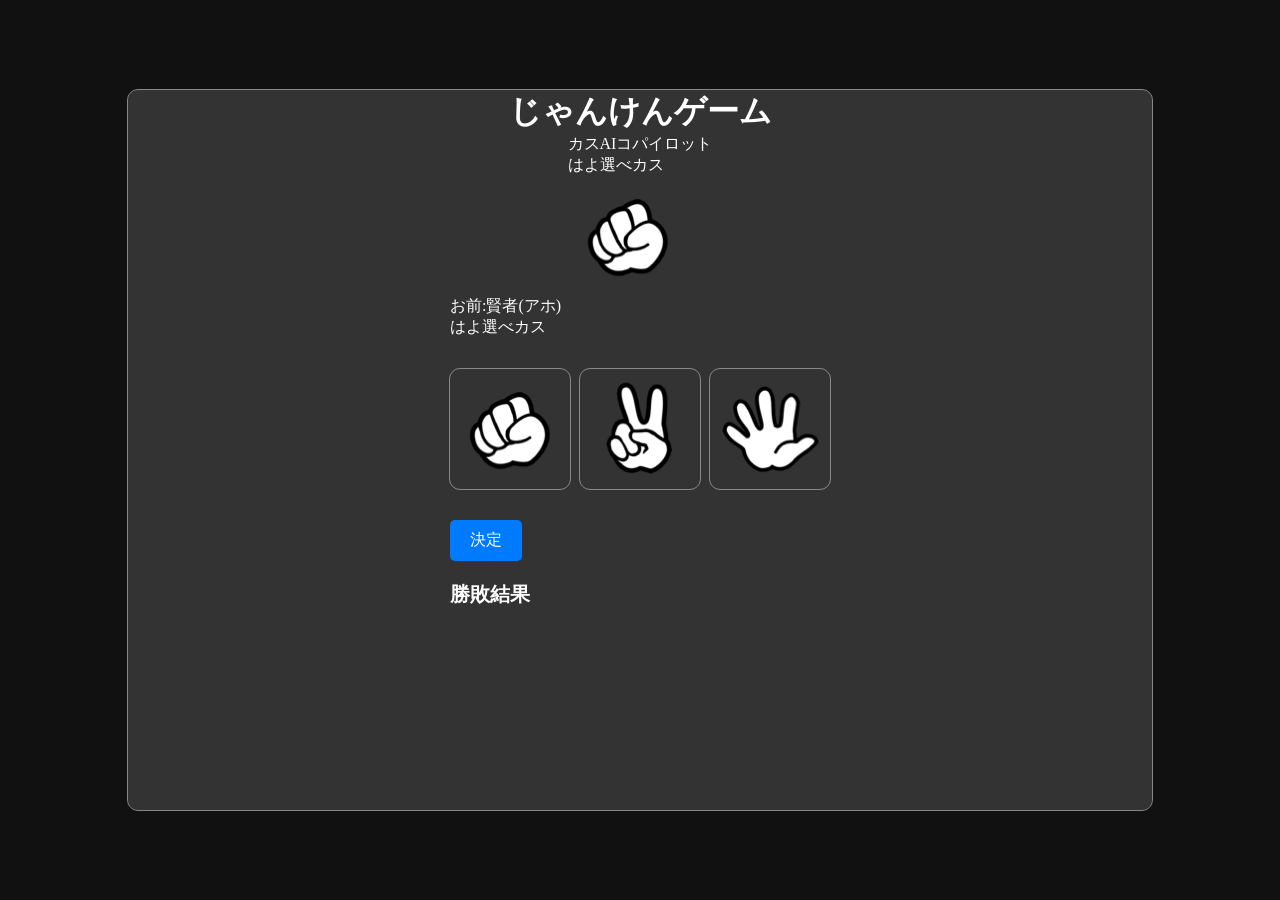
<file: プログラムを作ろう/web/index.html>
<!DOCTYPE html>
<html lang="en">

<head>
    <meta charset="UTF-8">
    <meta name="viewport" content="width=device-width, initial-scale=1.0">
    <title>じゃんけんゲーム</title>
    <!-- じゃんけんゲームを作るために必要な工程をリストアップする
        1. HTMLの基本構造を作成する
        2. CSSでスタイルを整える
        3. JavaScriptでじゃんけんの手を選ぶボタンを作成する
        4. プレイヤーの手を取得する
        5. コンピュータの手をランダムに生成する
        6. 勝敗を判定する関数を作成する
        7. 勝敗結果を表示する
        8. スコアを管理する機能を追加する
        9. リセットボタンを作成してスコアをリセットできるようにする
        10. ゲームのルールや遊び方を説明するセクションを追加する
      -->

    <link rel="stylesheet" href="../css/style.css">
</head>

<body>
    <div id="all">
        <div id="field">
            <header>
                <h1>じゃんけんゲーム</h1>
            </header>
            <div id="ai">
                <p>カスAIコパイロット
                </p>
                <p id="ai_choice">はよ選べカス</p>
                <div id="img_content_ai">
                <img id="img_ai" src="../画像/gu.png" alt="AI">
                </div>
            </div>
            <div id="player">
                <!-- プレイヤーの手を表示する gu,ch,pa  ../画像/<手の名前>.png-->
                <!-- ul,liの中に入れる -->
                <!--liにIDつけるplayer_<手の名前>  + classでplayer_hand dataターゲットターゲット-->
                <p>
                    お前:賢者(アホ)
                </p>
                <p id="player_choice">はよ選べカス</p>
                <ul id="ul_img_player">
                    <li class="li_player_hand" data-hand="gu"><img src="../画像/gu.png" alt="グー"></li>
                    <li class="li_player_hand" data-hand="ch"><img src="../画像/ch.png" alt="チョキ"></li>
                    <li class="li_player_hand" data-hand="pa"><img src="../画像/pa.png" alt="パー"></li>
                </ul>
                <!-- 決定ボタン -->
                <button id="btn_decide">決定</button>

                <!-- 勝敗結果を表示する -->
                <p id="result">勝敗結果</p>

            </div>
        </div>
    </div>

    <!-- jq -->
    <script src="https://code.jquery.com/jquery-3.6.0.min.js"></script>
    <script src="../js/main.js"></script>

</body>

</html>
</file>
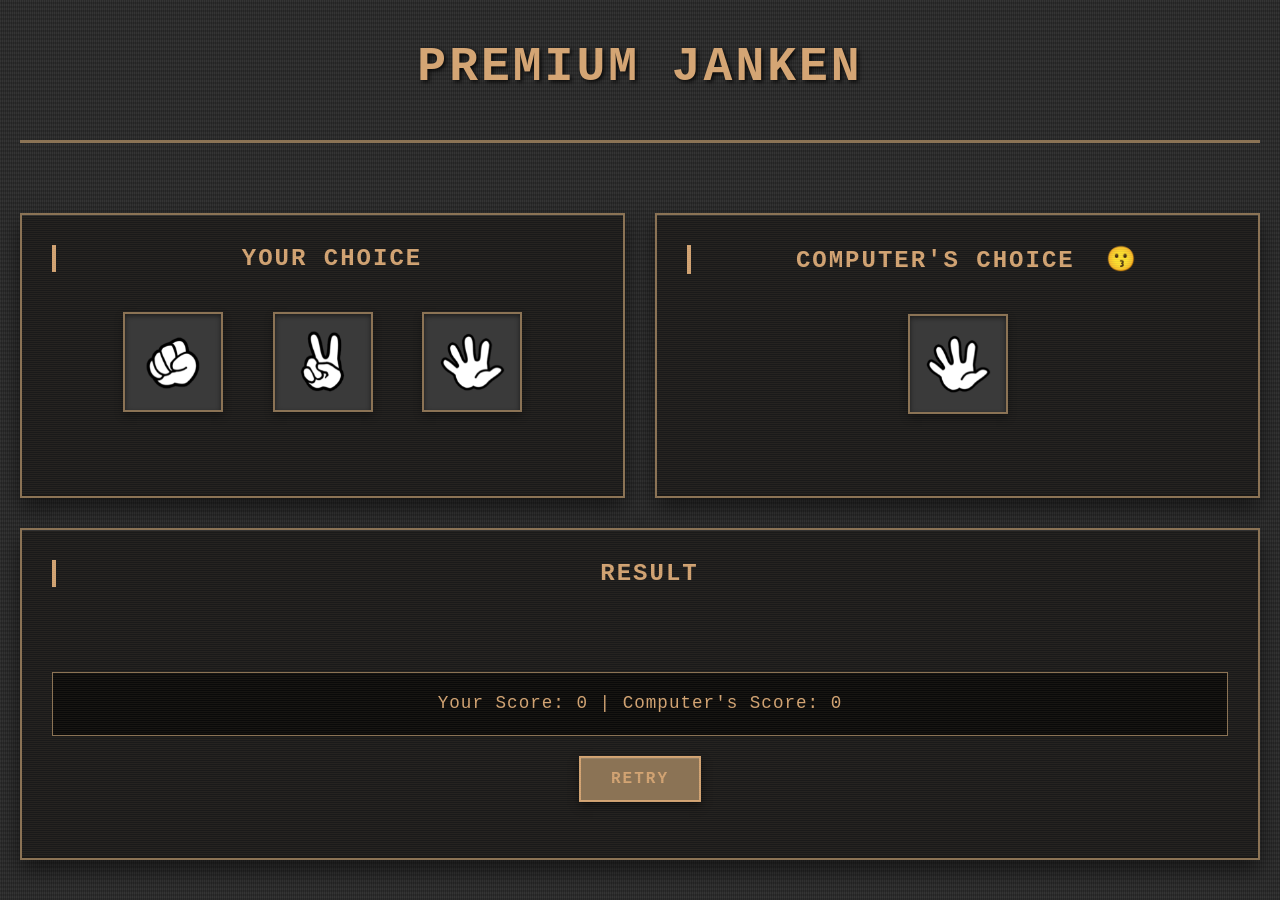
<file: プログラムを作ろう/jankenGame.html>
<!DOCTYPE html>
<html lang="en">
<head>
    <meta charset="UTF-8">
    <meta name="viewport" content="width=device-width, initial-scale=1.0">
    <title>Premium Janken</title>
    
    <style>
        * {
            margin: 0;
            padding: 0;
            box-sizing: border-box;
        }

        body {
            font-family: 'Courier New', monospace;
            background-color: #2a2a2a;
            background-image: 
                repeating-linear-gradient(0deg, rgba(0,0,0,0.15) 0px, rgba(0,0,0,0.15) 2px, transparent 2px, transparent 4px),
                repeating-linear-gradient(90deg, rgba(255,255,255,0.05) 0px, rgba(255,255,255,0.05) 1px, transparent 1px, transparent 2px);
            color: #d4a574;
            padding: 40px 20px;
            min-height: 100vh;
            display: grid;
            grid-template-columns: 1fr 1fr;
            gap: 30px;
            max-width: 1400px;
            margin: 0 auto;
            width: 100%;
        }

        @media (max-width: 768px) {
            body {
                grid-template-columns: 1fr;
            }
        }

        h1 {
            text-align: center;
            font-size: 3em;
            margin-bottom: 40px;
            text-shadow: 2px 2px 4px rgba(0,0,0,0.8);
            letter-spacing: 3px;
            border-bottom: 3px solid #8b7355;
            padding-bottom: 20px;
            text-transform: uppercase;
            font-weight: bold;
            grid-column: 1 / -1;
        }

        h2 {
            font-size: 1.5em;
            margin-bottom: 20px;
            text-transform: uppercase;
            letter-spacing: 2px;
            border-left: 4px solid #d4a574;
            padding-left: 15px;
        }

        div {
            background-color: #1a1a1a;
            border: 2px solid #8b7355;
            border-radius: 0;
            padding: 30px;
            box-shadow: 
                inset 0 1px 0 rgba(255,255,255,0.1),
                inset 0 -1px 0 rgba(0,0,0,0.5),
                0 10px 20px rgba(0,0,0,0.5);
            position: relative;
        }

        div::before {
            content: '';
            position: absolute;
            top: 0;
            left: 0;
            right: 0;
            bottom: 0;
            background-image: 
                repeating-linear-gradient(0deg, rgba(139, 115, 85, 0.1) 0px, rgba(139, 115, 85, 0.1) 1px, transparent 1px, transparent 2px);
            pointer-events: none;
            border-radius: 0;
        }

        #user-choice,
        #computer-choice,
        #result {
            width: 100%;
        }

        #result {
            grid-column: 1 / -1;
            text-align: center;
        }

        .choice {
            width: 100px;
            height: 100px;
            margin: 20px;
            padding: 15px;
            border: 2px solid #8b7355;
            background-color: #3a3a3a;
            cursor: pointer;
            transition: all 0.3s ease;
            box-shadow: 
                inset 0 2px 5px rgba(0,0,0,0.5),
                0 4px 8px rgba(0,0,0,0.3);
            position: relative;
        }

        .choice::after {
            content: '';
            position: absolute;
            inset: 0;
            background: 
                linear-gradient(45deg, transparent 0%, rgba(212, 165, 116, 0.1) 50%, transparent 100%);
            pointer-events: none;
        }

        #user-choice .choice:hover:not(.selected) {
            background-color: #5a5a3a;
            border-color: #d4a574;
            transform: scale(1.1);
            box-shadow: 
                inset 0 2px 5px rgba(0,0,0,0.5),
                0 4px 12px rgba(212, 165, 116, 0.4);
        }

        #user-choice .choice:active:not(.selected) {
            transform: scale(0.95);
        }

        #user-choice .choice.selected {
            transform: scale(1.5) !important;
        }

        #computer-choice .choice {
            cursor: default;
        }

        #computer-choice .choice:hover {
            background-color: #3a3a3a;
            border-color: #8b7355;
            transform: none;
            box-shadow: 
                inset 0 2px 5px rgba(0,0,0,0.5),
                0 4px 8px rgba(0,0,0,0.3);
        }

        #user-choice .choice:first-child {
            display: inline-block;
        }

        p {
            font-size: 1.1em;
            margin: 15px 0;
            line-height: 1.8;
        }

        #result-text {
            font-size: 2em;
            font-weight: bold;
            color: #ff9999;
            text-shadow: 2px 2px 4px rgba(0,0,0,0.8);
            min-height: 50px;
        }

        #result-text.win {
            color: #ff9999;
        }

        #result-text.lose {
            color: #6ba3ff;
        }

        #result-text.draw {
            color: #ffdd00;
        }

        #computer-face {
            font-size: 1em;
            margin-left: 15px;
        }

        #score {
            background-color: #0a0a0a;
            border: 1px solid #8b7355;
            padding: 15px;
            border-radius: 0;
            font-family: 'Courier New', monospace;
            letter-spacing: 1px;
        }

        button {
            background-color: #8b7355;
            color: #d4a574;
            border: 2px solid #d4a574;
            padding: 12px 30px;
            font-size: 1em;
            cursor: pointer;
            text-transform: uppercase;
            letter-spacing: 2px;
            font-family: 'Courier New', monospace;
            font-weight: bold;
            transition: all 0.3s ease;
            box-shadow: 
                0 4px 8px rgba(0,0,0,0.5),
                inset 0 1px 0 rgba(255,255,255,0.1);
            margin-top: 20px;
            display: block;
            margin-left: auto;
            margin-right: auto;
        }

        button:hover {
            background-color: #a89968;
            color: #ffffff;
            box-shadow: 
                0 6px 12px rgba(212, 165, 116, 0.4),
                inset 0 1px 0 rgba(255,255,255,0.2);
        }

        button:active {
            transform: translate(0, 2px);
            box-shadow: 
                0 2px 4px rgba(0,0,0,0.5),
                inset 0 1px 0 rgba(255,255,255,0.1);
        }

        #user-choice,
        #computer-choice {
            text-align: center;
        }

        img {
            image-rendering: crisp-edges;
        }
    </style>

    <!-- インタラクティブなじゃんけんゲーム -->

    <!-- じゃんけんゲームの詳細な工程
        1. ユーザーが「グー」「チョキ」「パー」のいずれかを選択する。
        2. コンピュータがランダムに「グー」「チョキ」「パー」のいずれかを選択する。
        3. ユーザーとコンピュータの選択を比較し、勝敗を判定する。
        4. 勝敗の結果を画面に表示する。
    -->
    
</head>
<body>

    <!-- 1.ユーザーが「グー」「チョキ」「パー」のいずれかを選択する。
     ※「グー」は"gu.png"、「チョキ」は"ch.png"、「パー」は"pa.png"
     ※ホバー時に画像の背景色を変更する。
     ※選択結果を大きく表示する。
    -->
    <h1>Premium Janken</h1>
    <div id="user-choice">
        <h2>Your choice</h2>
        <img src="画像/gu.png" alt="グー" id="gu" class="choice">
        <img src="画像/ch.png" alt="チョキ" id="ch" class="choice">
        <img src="画像/pa.png" alt="パー" id="pa" class="choice">
    </div>

    <!-- 2.コンピュータがランダムに「グー」「チョキ」「パー」のいずれかを選択する。
     ※コンピュータは、ユーザーが選択した0.5～2秒後に選択する。
     ※選択されるまで、コンピュータの画像はランダムに0.2秒ごとに切り替わる。
     ※選択結果を大きく表示する。
    -->
    <div id="computer-choice">
        <h2>Computer's Choice <span id="computer-face">😎</span></h2>
        <img src="画像/gu.png" alt="Computer's Choice" id="computer-choice-img" class="choice">
    </div>

    <!-- 3.ユーザーとコンピュータの選択を比較し、勝敗を判定する。
     ※勝敗の結果と、今までのスコアを画面に表示する。
     ※リトライボタンを押すと、ユーザーとコンピュータの選択がリセットされる。
    -->
    <div id="result">
        <h2>Result</h2>
        <p id="result-text"></p>
        <p id="score">Your Score: 0 | Computer's Score: 0</p>
        <button id="retry-btn">Retry</button>
    </div>

    <script>
        const choices = ['gu', 'ch', 'pa'];
        let userScore = 0;
        let computerScore = 0;
        let isGameActive = false;
        let computerRandomInterval = null;
        let prevScoreDiff = 0;

        // コンピュータの画像を常に切り替える
        function startComputerRandomAnimation() {
            const computerChoiceImg = document.getElementById('computer-choice-img');
            computerRandomInterval = setInterval(() => {
                const randomIndex = Math.floor(Math.random() * choices.length);
                computerChoiceImg.src = `画像/${choices[randomIndex]}.png`;
            }, 100);
        }

        // コンピュータのアニメーション停止
        function stopComputerRandomAnimation() {
            if (computerRandomInterval) {
                clearInterval(computerRandomInterval);
                computerRandomInterval = null;
            }
        }

        // ユーザーの手をクリック
        document.querySelectorAll('#user-choice .choice').forEach(choice => {
            choice.addEventListener('click', () => {
                if (isGameActive) return; // ゲーム中は選択不可

                isGameActive = true;

                const userChoice = choice.id;

                // ユーザーの選択を大きく表示、他は暗くして選択不可に
                document.querySelectorAll('#user-choice .choice').forEach(img => {
                    if (img.id !== userChoice) {
                        img.style.opacity = '0.3';
                        img.style.pointerEvents = 'none';
                    } else {
                        img.classList.add('selected');
                    }
                });

                playGame(userChoice);
            });
        });

        function playGame(userChoice) {
            const computerChoiceImg = document.getElementById('computer-choice-img');
            let randomIndex = 0;

            // コンピュータが手を決めるまでランダムに切り替え
            const randomInterval = setInterval(() => {
                randomIndex = Math.floor(Math.random() * choices.length);
                computerChoiceImg.src = `画像/${choices[randomIndex]}.png`;
            }, 100);

            // コンピュータは0.1～0.4秒後に選択を確定
            setTimeout(() => {
                clearInterval(randomInterval);
                stopComputerRandomAnimation();
                const computerChoice = choices[randomIndex];
                computerChoiceImg.src = `画像/${computerChoice}.png`;
                // コンピュータの手も1.5倍に拡大
                computerChoiceImg.style.transform = 'scale(1.5)';
                determineWinner(userChoice, computerChoice);
            }, Math.random() * 300 + 100);
        }

        function determineWinner(userChoice, computerChoice) {
            let resultText = '';
            let resultClass = '';
            if (userChoice === computerChoice) {
                resultText = 'DRAW!';
                resultClass = 'draw';
            } else if (
                (userChoice === 'gu' && computerChoice === 'ch') ||
                (userChoice === 'ch' && computerChoice === 'pa') ||
                (userChoice === 'pa' && computerChoice === 'gu')
            ) {
                resultText = 'YOU WIN!';
                resultClass = 'win';
                userScore++;
            } else {
                resultText = 'YOU LOSE!';
                resultClass = 'lose';
                computerScore++;
            }
            const resultElement = document.getElementById('result-text');
            resultElement.textContent = resultText;
            resultElement.className = resultClass;
            document.getElementById('score').textContent = `Your Score: ${userScore} | Computer's Score: ${computerScore}`;
            updateComputerFace(resultClass);
        }

        function updateComputerFace(result = null) {
            const scoreDiff = computerScore - userScore;
            const face = document.getElementById('computer-face');
            
            // 試合結果がある場合（その直後）
            if (result === 'lose') {
                // コンピュータが勝った
                if (prevScoreDiff === 0) {
                    // 初回の引き分けから勝つ
                    face.textContent = '😙';
                } else if (scoreDiff > 0) {
                    // 有利な時に勝つ
                    face.textContent = '😎';
                } else {
                    // 不利な時に勝つ
                    face.textContent = '🥹';
                }
            } else if (result === 'win') {
                // コンピュータが負けた
                if (prevScoreDiff === 0) {
                    // 初回の引き分けから負ける
                    face.textContent = '😭';
                } else if (prevScoreDiff > 0) {
                    // 有利な時に負ける
                    face.textContent = '🙄';
                } else {
                    // 不利な時に負ける
                    face.textContent = '💀';
                }
            } else if (result === 'draw') {
                // 引き分け
                face.textContent = '🤨';
            } else {
                // 試合結果がない場合（リトライ後など）、スコア差のみで判定
                if (scoreDiff > 0) {
                    // コンピュータが有利
                    face.textContent = '😏';
                } else if (scoreDiff < 0) {
                    // コンピュータが不利
                    if (prevScoreDiff === 0) {
                        // 引き分けから不利に
                        face.textContent = '😭';
                    } else if (prevScoreDiff > 0) {
                        // 有利から不利に
                        face.textContent = '😱';
                    } else {
                        // 不利が継続
                        face.textContent = '😞';
                    }
                } else {
                    // 互角
                    if (prevScoreDiff > 0) {
                        // 有利から引き分けに
                        face.textContent = '😰';
                    } else if (prevScoreDiff < 0) {
                        // 不利から引き分けに
                        face.textContent = '🤞';
                    } else {
                        // 初回の引き分け
                        face.textContent = '😗';
                    }
                }
            }
            
            prevScoreDiff = scoreDiff;
        }

        // リトライボタン - スコアは保持、状態はリセット
        document.getElementById('retry-btn').addEventListener('click', () => {
            // ユーザーの選択状態をリセット
            document.querySelectorAll('#user-choice .choice').forEach(img => {
                img.style.opacity = '1';
                img.style.transform = 'scale(1)';
                img.style.pointerEvents = 'auto';
                img.classList.remove('selected');
            });

            // コンピュータの表示をリセット
            const computerChoiceImg = document.getElementById('computer-choice-img');
            computerChoiceImg.src = '画像/gu.png';
            computerChoiceImg.style.transform = 'scale(1)';
            document.getElementById('result-text').textContent = '';

            // スコアに基づいて顔文字を更新
            updateComputerFace();

            // ゲーム状態をリセット
            isGameActive = false;
            startComputerRandomAnimation();
        });

        // ページロード時にコンピュータの画像を切り替え開始
        window.addEventListener('load', () => {
            startComputerRandomAnimation();
            updateComputerFace();
        });
    </script>    
</body>
</html>
</file>
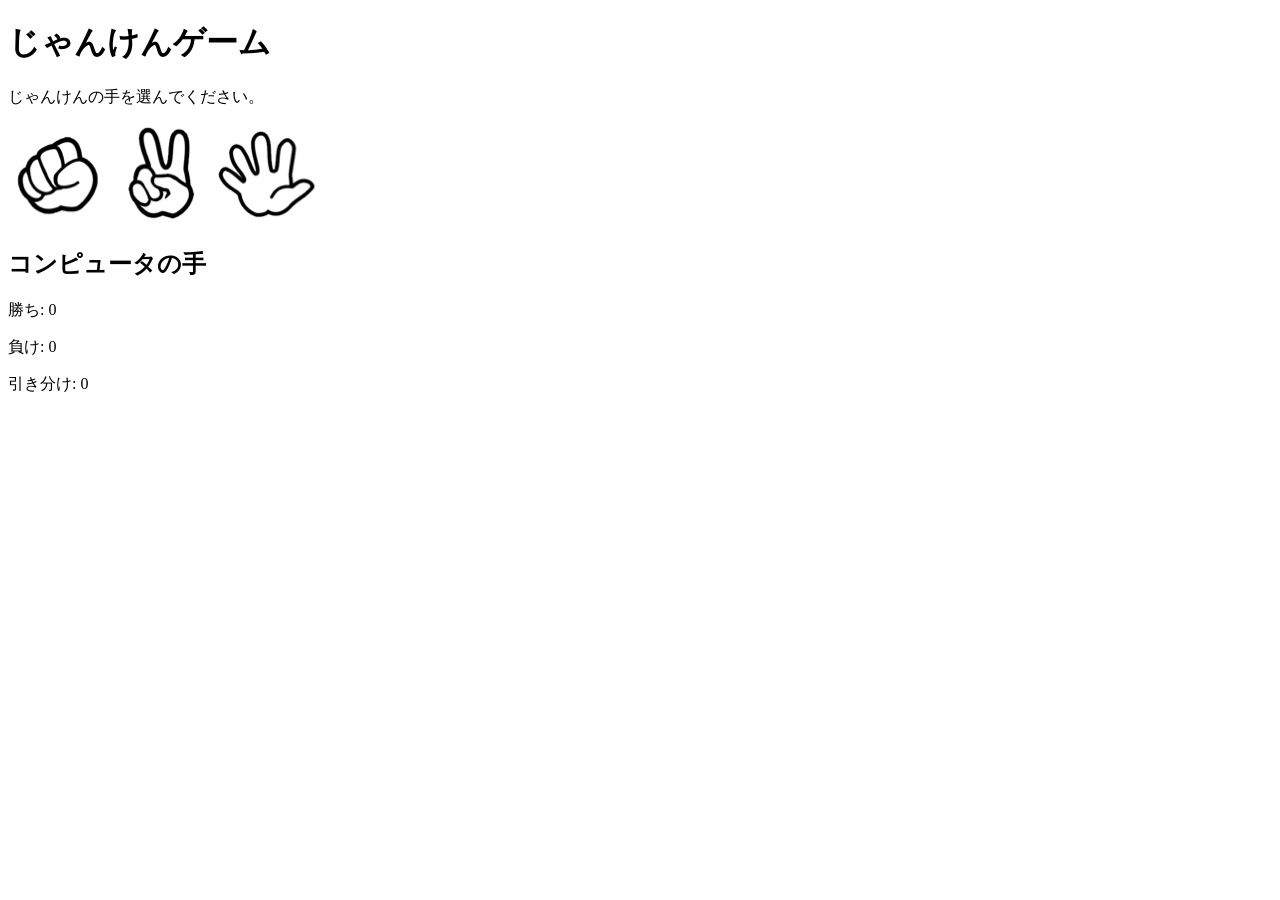
<file: プログラムを作ろう/じゃんけん.html>
<!DOCTYPE html>
<html lang="ja">
<head>
    <meta charset="UTF-8">
    <meta name="viewport" content="width=device-width, initial-scale=1.0">
    <title>じゃんけんゲーム</title>
    <!--
    まずはじゃんけんゲームに必要な工程をリストアップします。
    １．ユーザーがじゃんけんの手を選ぶ
    ２．コンピュータがじゃんけんの手をランダムに選ぶ
    ３．ユーザーとコンピュータの手を比較して勝敗を判定する
    ４．勝敗の結果を表示する
    ５．もう一度プレイするかどうかをユーザーに尋ねる
    ６．ユーザーがもう一度プレイする場合は、１に戻る。
    ７．ユーザーがもう一度プレイしない場合は、ゲームを終了する
    ８．ゲーム終了時に、ユーザーの勝敗の統計を表示する
    ９．ゲーム終了時に、統計を保存する
    -->
</head>
<body>
    <!-- 
    １．ユーザーが手を選ぶ
    ※画像/gu.png、画像/ch.png、画像/pa.pngの３つの画像を用意して、ボタンの代わりに画像をクリックして手を選ぶようにすることもできます。
    ※idの名前はローマ字で統一する。gu,ch,paの３つのidを用意する。
    -->
    <div id="userchoice">
        <h1>じゃんけんゲーム</h1>
        <p>じゃんけんの手を選んでください。</p>
        <img src="画像/gu.png" alt="グー" id="gu" onclick="playGame('グー')">
        <img src="画像/ch.png" alt="チョキ" id="ch" onclick="playGame('チョキ')">
        <img src="画像/pa.png" alt="パー" id="pa" onclick="playGame('パー')">
    </div>
    <!-- 
    ２．コンピュータがランダムで手を選ぶ
    -->
    <div id="computerchoice">
        <h2>コンピュータの手</h2>
        <p id="computerhand"></p>
        <!-- コンピュータの手の画像を表示する -->
        <div id="computerhandimage"></div>
    </div>

    <!-- 勝敗を表示する -->
    <div id="result"></div>

    <!-- 勝敗の数を表示する -->
    <div id="statistics">
        <p>勝ち: <span id="wins">0</span></p>
        <p>負け: <span id="losses">0</span></p>
        <p>引き分け: <span id="draws">0</span></p>
    </div>

    <script>
        //３．ユーザーとコンピュータの手を比較して勝敗を判定する
        function playGame(userHand) {
            // コンピュータがランダムで手を選ぶ
            const hands = ['グー', 'チョキ', 'パー'];
            const computerHand = hands[Math.floor(Math.random() * hands.length)];
            //画像の配列を作成する
            const handImages = {
                'グー': 'gu.png',
                'チョキ': 'ch.png',
                'パー': 'pa.png'
            };
            // コンピュータの手の画像を表示する
            const computerHandImage = handImages[computerHand];
            // コンピュータの手を表示する
            document.getElementById('computerhand').textContent = computerHand;
            //コンピュータの手の画像を表示する
            document.getElementById('computerhandimage').innerHTML = `<img src="画像/${computerHandImage}" alt="${computerHand}">`;

            // 勝敗を判定する
            let result;
            if (userHand === computerHand) {
                result = '引き分け';
            } else if (
                (userHand === 'グー' && computerHand === 'チョキ') ||
                (userHand === 'チョキ' && computerHand === 'パー') ||
                (userHand === 'パー' && computerHand === 'グー')
            ) {
                result = 'あなたの勝ち';
            } else {
                result = 'コンピュータの勝ち';
            }

            // 勝敗の結果を表示する
            document.getElementById('result').textContent = result;

            // 勝敗の数を更新する
            if (result === 'あなたの勝ち') {
                document.getElementById('wins').textContent++;
            } else if (result === 'コンピュータの勝ち') {
                document.getElementById('losses').textContent++;
            } else {
                document.getElementById('draws').textContent++;
            }
        }

        //５．もう一度プレイするかどうかをユーザーに尋ねる
        function askToPlayAgain() {
            const playAgain = confirm(result + 'もう一度プレイしますか？');
            //confirm()は、ユーザーに「OK」または「キャンセル」の選択肢を提示するダイアログボックスを表示し、ユーザーが「OK」をクリックした場合はtrueを返し、「キャンセル」をクリックした場合はfalseを返します。
            if (playAgain) {
                // ６．もう一度プレイする場合は、コンピュータの手をリセットして、ユーザーが手を選ぶ画面に戻る
                document.getElementById('computerhand').textContent = '';
            } else {
                // ７．ユーザーがもう一度プレイしない場合は、ゲームを終了する
                // ８．ゲーム終了時に、ユーザーの勝敗の統計を表示する
                alert('ゲームを終了します。');
            }
        }

    </script>
</body>
</html>
</file>
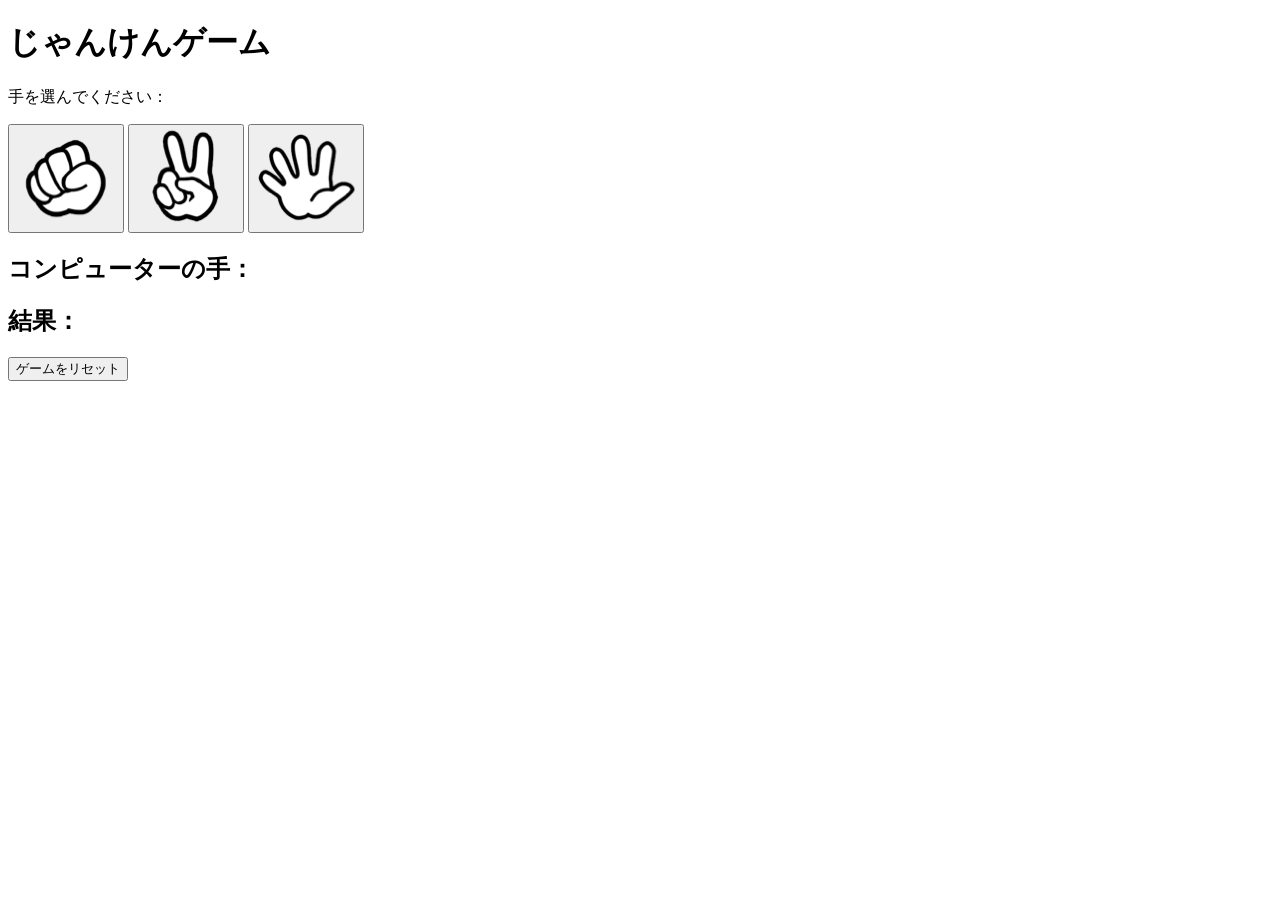
<file: プログラムを作ろう/じゃんけんゲーム-kaku.html>
<!DOCTYPE html>
<html lang="ja">
<head>
    <meta charset="UTF-8">
    <meta name="viewport" content="width=device-width, initial-scale=1.0">
    <title>じゃんけんゲーム</title>
    <!--
        まずは、じゃんけんゲームを作るのに必要な工程をリストアップします
        1. ユーザーが手を選ぶ（グー、チョキ、パー）
        2. コンピューターがランダムで手を選ぶ（グー、チョキ、パー）
        3. ユーザーとコンピューターの手を比較して勝敗を判定する
        4. 勝敗の結果を表示する
        5. 必要に応じて、ゲームを繰り返すかどうかの選択肢を提供する
        6. ゲームの結果を記録する
        7. ゲームのUIを整える（ボタン、画像、テキストなど）
        8. 必要に応じて、ゲームのルールや説明を表示する
        9. ゲームの難易度や設定を変更できるようにする
        10. ゲームの終了条件を設定する
        11. ゲームのスコアやランキングを表示する
    -->
</head>
<body>
    <!-- 
        1. ユーザーが手を選ぶ
        ※ 画像/gu.png, 画像/ch.png, 画像/pa.pngを用いて画像を表示する 
        ※idの名前はローマ字で統一することをおすすめします。gu、choki(ch)、paなど。
    -->
    <div>
        <h1>じゃんけんゲーム</h1>
        <p>手を選んでください：</p>
        <button id="gu"><img src="画像/gu.png" alt="グー"></button>
        <button id="cho"><img src="画像/ch.png" alt="チョキ"></button>
        <button id="pa"><img src="画像/pa.png" alt="パー"></button>  
    </div>
    <!-- 
        2. コンピューターがランダムで手を選ぶ
        ※ コンピューターの手も画像で表示する
        ※ ユーザーが手を選択した瞬間、結果のアラートより先に表示する
    -->
    <div id="computer-choice">
        <h2>コンピューターの手：</h2>
        <p id="computer-hand"></p>
    </div>
    <!-- 
        4. 勝敗の結果を表示する
        ※ 勝敗の結果をアラートで表示する
    -->
    <div id="result">
        <h2>結果：</h2>
        <p id="game-result"></p>
    </div>
    <!-- 
        5. ゲームをリセットする
        ※ ゲームをリセットするボタンを用意する
    -->
    <div id="reset">
        <button id="reset-button">ゲームをリセット</button>
    </div>
    <script>
        // 2. コンピューターがランダムで手を選ぶ
        const hands = ['グー', 'チョキ', 'パー'];
        const computerHandElement = document.getElementById('computer-hand');

        function getComputerHand() {
            const randomIndex = Math.floor(Math.random() * hands.length);
            return hands[randomIndex];
        }

        // コンピュータの手も画像で表示する
        // ユーザーが手を選択した瞬間、結果のアラートより先に表示する
        function displayComputerHandImage(computerHand) {
            let imagePath = '';
            if (computerHand === 'グー') {
                imagePath = '画像/gu.png';
            } else if (computerHand === 'チョキ') {
                imagePath = '画像/ch.png';
            } else if (computerHand === 'パー') {
                imagePath = '画像/pa.png';
            }
            computerHandElement.innerHTML = `<img src="${imagePath}" alt="${computerHand}">`;
        }
        // 3. プレイヤーとコンピューターの手を比較して勝敗を決定する
        function determineWinner(playerHand, computerHand) {
            if (playerHand === computerHand) {
                return '引き分け';
            } else if (
                (playerHand === 'グー' && computerHand === 'チョキ') ||
                (playerHand === 'チョキ' && computerHand === 'パー') ||
                (playerHand === 'パー' && computerHand === 'グー')
            ) {
                return 'あなたの勝ち';
            } else {
                return 'コンピューターの勝ち';
            }
        }
        // プレイヤーの手を選ぶボタンにイベントリスナーを追加
        document.getElementById('gu').addEventListener('click', () => playGame('グー'));
        document.getElementById('cho').addEventListener('click', () => playGame('チョキ'));
        document.getElementById('pa').addEventListener('click', () => playGame('パー'));
        // 勝敗の判定
        function playGame(playerHand) {
            const computerHand = getComputerHand();
            displayComputerHandImage(computerHand);
            const result = determineWinner(playerHand, computerHand);
            document.getElementById('game-result').textContent = result;
        }
        // 5. ゲームをリセットする
        document.getElementById('reset-button').addEventListener('click', () => {
            computerHandElement.innerHTML = '';
            document.getElementById('game-result').textContent = '';
        });
    </script>
</body>
</html>
</file>
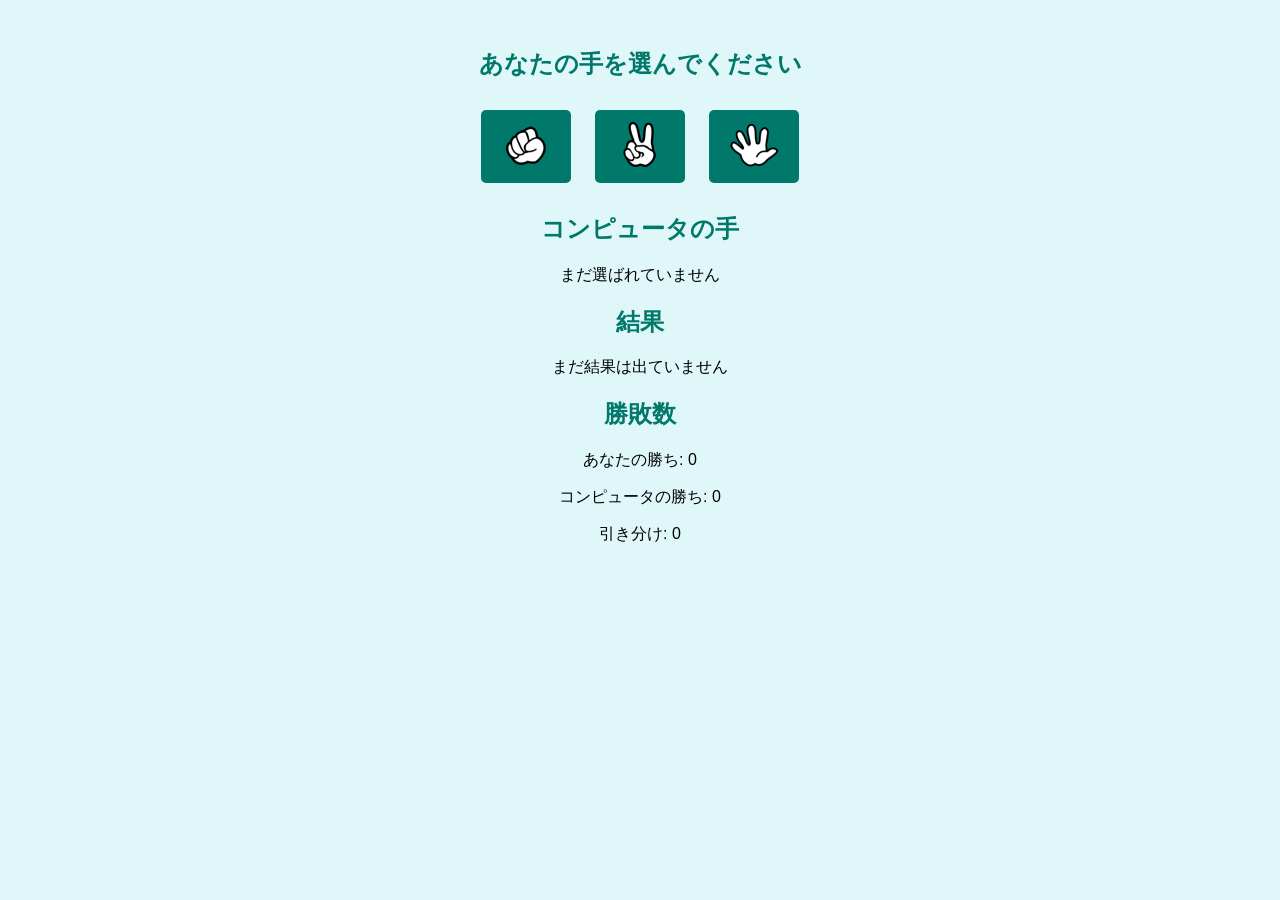
<file: プログラムを作ろう/じゃんけんゲーム.html>
<!DOCTYPE html>
<html lang="ja">
<head>
    <meta charset="UTF-8">
    <meta name="viewport" content="width=device-width, initial-scale=1.0">
    <title>じゃんけんゲーム</title>
    <!-- 
        まずはじゃんけんゲームを作るのに必要な工程をリストアップします。
        １．ユーザーが手を選ぶ（グー、チョキ、パー）
        ２．コンピュータが手を選ぶ（グー、チョキ、パー）
        ３．勝敗を判定する
        ４．結果を表示する
        ５．もう一度プレイするかどうかを選ぶ
        ６．ゲームを終了する
    -->
</head>
<!--明るいブルーベースのデザインを付けます -->
 <style>
    body {
        font-family: Arial, sans-serif;
        background-color: #e0f7fa;
        text-align: center;
        padding: 20px;
    }
    h2 {
        color: #00796b;
    }
    button {
        background-color: #00796b;
        color: white;
        border: none;
        padding: 10px 20px;
        margin: 10px;
        cursor: pointer;
        border-radius: 5px;
    }
    button:hover {
        background-color: #004d40;
    }
    img {
        width: 50px;
        height: 50px;
    }


 </style>
<body>
    <!-- 
    １．ユーザーが手を選ぶ
    画像/gu.png、画像/ch.png、画像/pa.pngを用意して、ボタンを作成します。
    idの名前はローマ字で統一する。guu、choki、paaとする。
    -->
    <div id="userChoice">
        <h2>あなたの手を選んでください</h2>
        <button id="guu"><img src="画像/gu.png" alt="グー"></button>
        <button id="choki"><img src="画像/ch.png" alt="チョキ"></button>
        <button id="paa"><img src="画像/pa.png" alt="パー"></button>
    </div>
    <!-- 
        2. コンピュータが手を選ぶ
        コンピュータの手はランダムで決定します。
    -->
    <div id="computerChoice">
        <h2>コンピュータの手</h2>
        <p id="computerHand">まだ選ばれていません</p>
    </div>
    <!-- 結果をテキストで表示する -->
    <div id="result">
        <h2>結果</h2>
        <p id="resultText">まだ結果は出ていません</p>
    </div>
    <!-- 現在の勝敗数 -->
    <div id="score">
        <h2>勝敗数</h2>
        <p id="userScore">あなたの勝ち: 0</p>
        <p id="computerScore">コンピュータの勝ち: 0</p>
        <p id="drawScore">引き分け: 0</p>
    </div>

    <script>
        // １．ユーザーが手をイランだ時のクリックイベント
        document.getElementById("guu").addEventListener("click", function() {
            playGame("グー");
        });
        document.getElementById("choki").addEventListener("click", function() {
            playGame("チョキ");
        });
        document.getElementById("paa").addEventListener("click", function() {
            playGame("パー");
        });

        //2. コンピュータがランダムで手を選ぶ。
        // ※ユーザーが手を選んだ後にコンピュータの手を決定するようにする。
        // ※画像/gu.png、画像/ch.png、画像/pa.pngを使って、コンピュータがどの手を選んだのかわかりやすくする。
        // idの名前はローマ字で統一する。guu、choki、paaとする。
        // コンピュータがランダムで手を選ぶ関数
        function getComputerHand() {
            const hands = ["グー", "チョキ", "パー"];
            const randomIndex = Math.floor(Math.random() * hands.length);
            return hands[randomIndex];
        }
        // 勝敗を判定する関数
        // 結果をreaultTextに表示する。
        function determineWinner(userHand, computerHand) {
            if (userHand === computerHand) {
                return "引き分けです！";
            } else if (
                (userHand === "グー" && computerHand === "チョキ") ||
                (userHand === "チョキ" && computerHand === "パー") ||
                (userHand === "パー" && computerHand === "グー")
            ) {
                return "あなたの勝ちです！";
            } else {
                return "コンピュータの勝ちです！";
            }
        }
        // ゲームをプレイする関数
        function playGame(userHand) {
            const computerHand = getComputerHand();
            document.getElementById("computerHand").textContent = computerHand;
            const result = determineWinner(userHand, computerHand);
            document.getElementById("resultText").textContent = result;
            updateScore(result);
        }
        // 勝敗数を更新する関数
        let userWins = 0;
        let computerWins = 0;
        let draws = 0;
        function updateScore(result) {
            if (result === "あなたの勝ちです！") {
                userWins++;
                document.getElementById("userScore").textContent = "あなたの勝ち: " + userWins;
            } else if (result === "コンピュータの勝ちです！") {
                computerWins++;
                document.getElementById("computerScore").textContent = "コンピュータの勝ち: " + computerWins;
            } else {
                draws++;
                document.getElementById("drawScore").textContent = "引き分け: " + draws;
            }
        }


    </script>
</body>
</html>
</file>
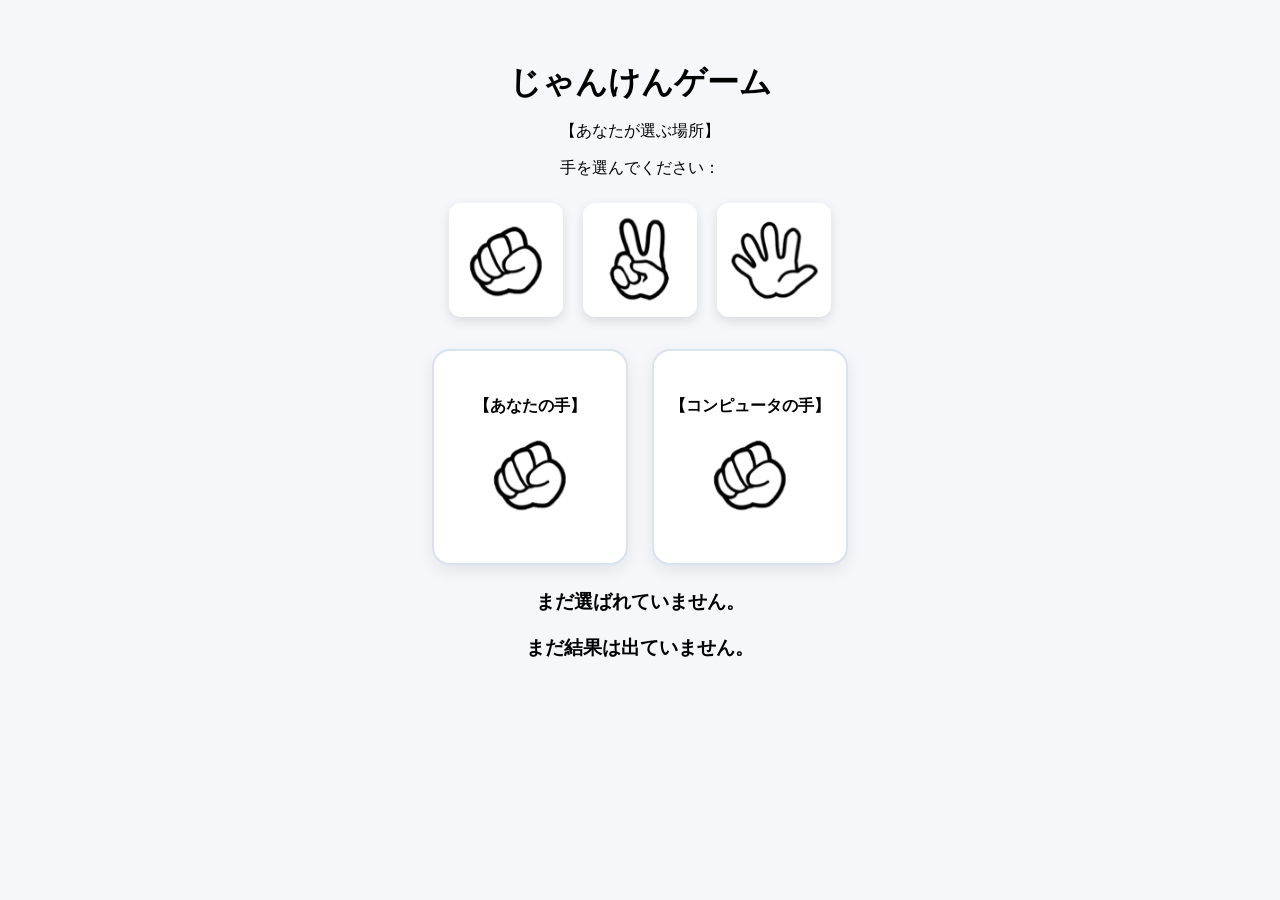
<file: プログラムを作ろう/じゃんけんーゲーム.html>
<!DOCTYPE html>
<html lang="ja">
<head>
    <meta charset="UTF-8">
    <meta name="viewport" content="width=device-width, initial-scale=1.0">
    <title>じゃんけんゲーム</title>
    <!-- 
        まずは、じゃんけんゲームを作るのに必要な工程をリストアップします
        1. ユーザーが手を選ぶ（グー、チョキ、パー）
        2. コンピュータがランダムに手を選ぶ
        3. ユーザーとコンピュータの手を比較して勝敗を決定する
        4. 結果を表示する
        5. 必要に応じて、再戦するかどうかを選択できるようにする
        6. ゲームのルールや説明を表示する
        7. デザインやスタイルを整える
        8. 必要に応じて、スコアを記録する機能を追加する
        9. ゲームの終了条件を設定する（例：一定回数の勝敗で終了）
        10. 必要に応じて、音声やアニメーションを追加する
        11. 必要に応じて、ユーザーの入力を検証する（例：無効な入力を防ぐ）
        12. 必要に応じて、ゲームの難易度を調整する（例：コンピュータの手の選び方を変更する）
        13. 必要に応じて、ゲームのテーマやキャラクターを追加する
        14. 必要に応じて、ゲームの進行状況を保存する機能を追加する
        15. 必要に応じて、ゲームのランキング機能を追加する
    -->
    <style>
        body {
            font-family: sans-serif;
            text-align: center;
            margin: 0;
            padding: 40px 20px;
            background: #f5f7fb;
        }

        h1 {
            margin-bottom: 12px;
        }

        button {
            border: 0;
            background: white;
            padding: 12px;
            margin: 8px;
            border-radius: 12px;
            box-shadow: 0 4px 12px rgba(0, 0, 0, 0.12);
            cursor: pointer;
        }

        button img {
            width: 90px;
            height: 90px;
            display: block;
        }

        .hand-area {
            display: flex;
            justify-content: center;
            gap: 24px;
            flex-wrap: wrap;
            margin: 24px 0;
        }

        .hand-box {
            width: 160px;
            min-height: 180px;
            background: #ffffff;
            border: 2px solid #d9e2ef;
            border-radius: 18px;
            box-shadow: 0 6px 16px rgba(0, 0, 0, 0.08);
            display: flex;
            flex-direction: column;
            align-items: center;
            justify-content: center;
            padding: 16px;
        }

        .hand-box h2 {
            font-size: 1rem;
            margin: 0 0 12px;
        }

        .hand-box img {
            width: 90px;
            height: 90px;
            object-fit: contain;
        }

        #result,
        #computer-choice {
            font-size: 1.2rem;
            font-weight: bold;
            margin-top: 16px;
        }
    </style>
</head>
<body>
    <!-- 1. タイトルの部分です。
         ここでは、このページがじゃんけんゲームだとすぐ分かるようにしています。 -->
    <h1>じゃんけんゲーム</h1>

    <!-- 2. ユーザーが手を選ぶ場所です。
         ここにある3つのボタンを押すと、ユーザーの選んだ手が決まります。
         画像を使うことで、文字だけよりも分かりやすくしています。 -->
    <section>
        <p>【あなたが選ぶ場所】</p>
        <p>手を選んでください：</p>
        <button id="gu"><img src="画像/gu.png" alt="グー"></button>
        <button id="ch"><img src="画像/ch.png" alt="チョキ"></button>
        <button id="pa"><img src="画像/pa.png" alt="パー"></button>
    </section>

    <!-- 3. 手の見た目を箱で表示する場所です。
         ここであなたの手とコンピュータの手を、文字だけでなく画像でも見られるようにします。 -->
    <section class="hand-area">
        <div class="hand-box">
            <h2>【あなたの手】</h2>
            <img id="user-hand-image" src="画像/gu.png" alt="あなたの手">
        </div>
        <div class="hand-box">
            <h2>【コンピュータの手】</h2>
            <img id="computer-hand-image" src="画像/gu.png" alt="コンピュータの手">
        </div>
    </section>

    <!-- 4. コンピュータが選んだ手を文字でも表示する場所です。
         画像だけでなく文字も出すことで、何が選ばれたかをはっきり分かるようにします。 -->
    <section>
        <p id="computer-choice">まだ選ばれていません。</p>
    </section>

    <!-- 5. 勝敗の結果を表示する場所です。
         ユーザーの手とコンピュータの手を比べたあと、
         ここに「勝ち」「負け」「あいこ」の結果を出します。 -->
    <section>
        <p id="result">まだ結果は出ていません。</p>
    </section>

    <!-- 6. JavaScript の部分です。
         ここでゲームの動きそのものを作ります。
         ボタンを押したら、コンピュータの手を決めて、
         そのあと勝敗を計算して画面に表示します。 -->
    <script>
        // 6.1. ページの部品を取り出します。
        // ここでボタンや表示場所を変数に入れておくと、あとで何度も使いやすくなります。
        const guButton = document.getElementById("gu");
        const chButton = document.getElementById("ch");
        const paButton = document.getElementById("pa");
        const resultText = document.getElementById("result");
        const computerChoiceText = document.getElementById("computer-choice");
        const userHandImage = document.getElementById("user-hand-image");
        const computerHandImage = document.getElementById("computer-hand-image");

        // 6.2. コンピュータの手をランダムに決める関数です。
        // 3つの選択肢を配列に入れて、ランダムな番号を作り、
        // その番号の手を返します。
        function getComputerChoice() {
            const choices = ["ぐー", "ちょき", "ぱー"];
            const randomIndex = Math.floor(Math.random() * choices.length);
            return choices[randomIndex];
        }

        // 6.3. 手の名前から画像ファイルの場所を決める関数です。
        // これを使うと、ぐー・ちょき・ぱーに合わせて画像を切り替えられます。
        function getHandImagePath(hand) {
            if (hand === "ぐー") {
                return "画像/gu.png";
            }

            if (hand === "ちょき") {
                return "画像/ch.png";
            }

            return "画像/pa.png";
        }

        // 6.4. 1回分のじゃんけんを行う関数です。
        // この関数は、ユーザーの手を受け取って、
        // コンピュータの手を出し、結果を表示します。
        function play(userChoice) {
            const computerChoice = getComputerChoice();
            const userChoiceText = userChoice === "ぐー" ? "グー" : userChoice === "ちょき" ? "チョキ" : "パー";

            // ユーザーが選んだ手を左の箱に表示します。
            userHandImage.src = getHandImagePath(userChoice);
            userHandImage.alt = `あなたの手: ${userChoiceText}`;

            // まず、コンピュータの手を画面に表示します。
            computerChoiceText.textContent = `コンピュータの手: ${computerChoice}`;
            computerHandImage.src = getHandImagePath(computerChoice);
            computerHandImage.alt = `コンピュータの手: ${computerChoice}`;

            // 同じ手だったら、あいこです。
            if (userChoice === computerChoice) {
                resultText.textContent = `あなたの手: ${userChoiceText} / あいこです。`;
                return;
            }

            // ユーザーが勝つパターンを確認します。
            // ぐーはちょきに勝ち、ちょきはぱーに勝ち、ぱーはぐーに勝ちます。
            if (
                (userChoice === "ぐー" && computerChoice === "ちょき") ||
                (userChoice === "ちょき" && computerChoice === "ぱー") ||
                (userChoice === "ぱー" && computerChoice === "ぐー")
            ) {
                resultText.textContent = `あなたの手: ${userChoiceText} / あなたの勝ちです！`;
            } else {
                // 勝ちでもあいこでもなければ、コンピュータの勝ちです。
                resultText.textContent = `あなたの手: ${userChoiceText} / あなたの負けです。`;
            }
        }

        // 6.5. ボタンを押したら play() が動くようにします。
        // それぞれのボタンに、対応する手を渡しているので、
        // クリックした瞬間にユーザーの選択が決まります。
        guButton.addEventListener("click", () => play("ぐー"));
        chButton.addEventListener("click", () => play("ちょき"));
        paButton.addEventListener("click", () => play("ぱー"));
    </script>
</body>
</html>
</file>
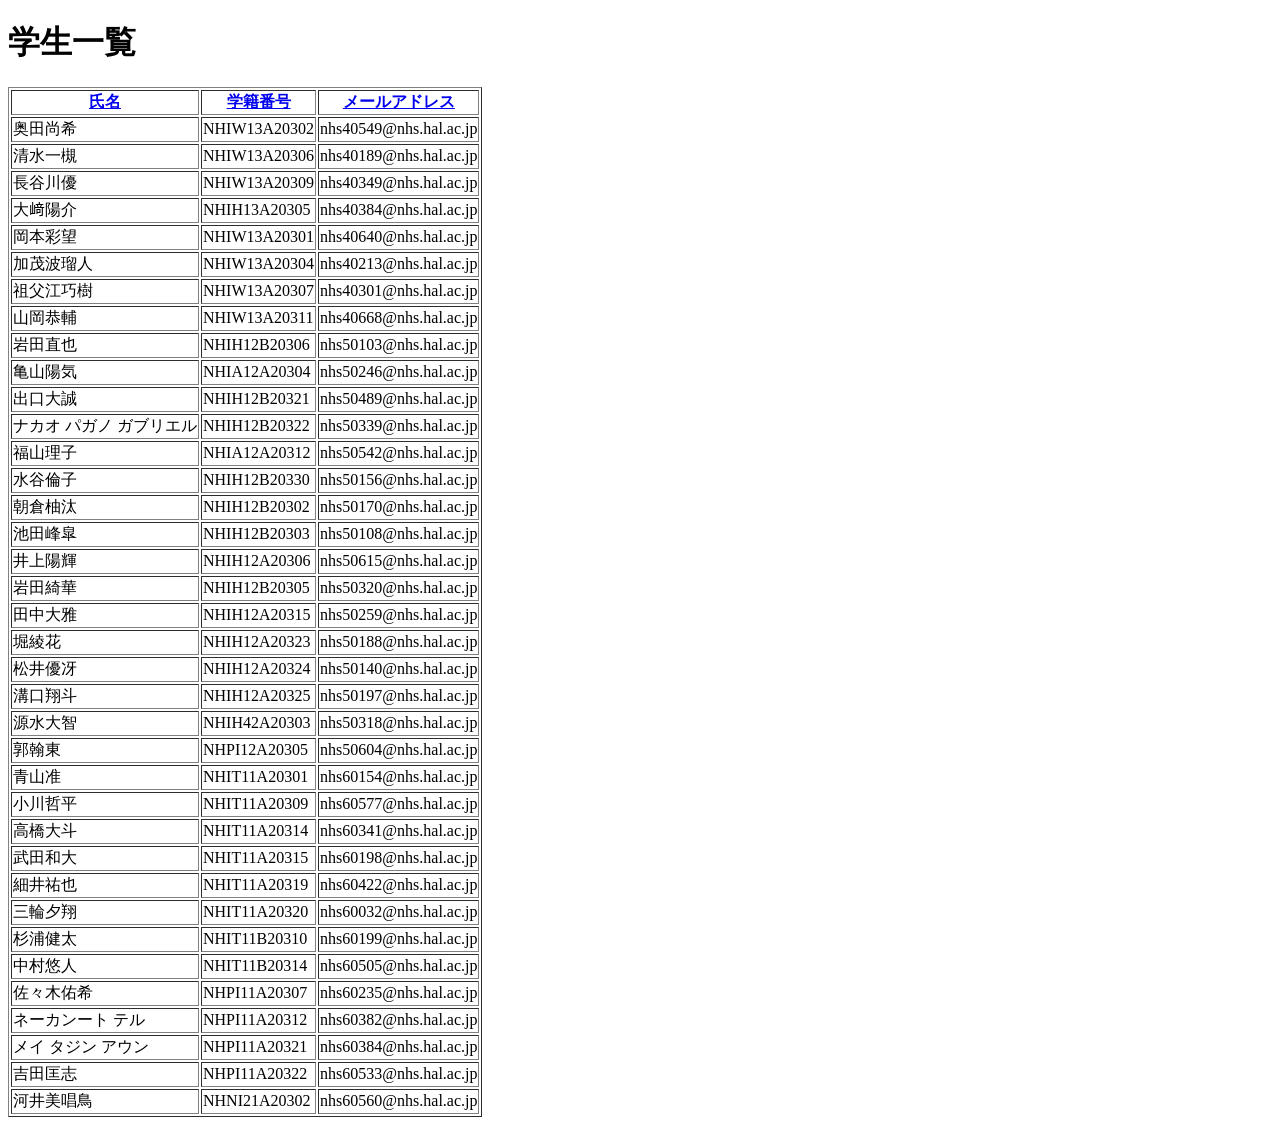
<file: 学生管理システム/専科の学生管理.html>
<!DOCTYPE html>
<html lang="ja">
<head>
    <meta charset="UTF-8">
    <meta name="viewport" content="width=device-width, initial-scale=1.0">
    <title>専科の学生管理</title>
    <!--
        名簿の元データ
        氏名	名	姓	メール アドレス
奥田尚希 NHIW13A20302	奥田尚希	NHIW13A20302	nhs40549@nhs.hal.ac.jp
清水一槻 NHIW13A20306	清水一槻	NHIW13A20306	nhs40189@nhs.hal.ac.jp
長谷川優 NHIW13A20309	長谷川優	NHIW13A20309	nhs40349@nhs.hal.ac.jp
大﨑陽介 NHIH13A20305	大﨑陽介	NHIH13A20305	nhs40384@nhs.hal.ac.jp
岡本彩望 NHIW13A20301	岡本彩望	NHIW13A20301	nhs40640@nhs.hal.ac.jp
加茂波瑠人 NHIW13A20304	加茂波瑠人	NHIW13A20304	nhs40213@nhs.hal.ac.jp
祖父江巧樹 NHIW13A20307	祖父江巧樹	NHIW13A20307	nhs40301@nhs.hal.ac.jp
山岡恭輔 NHIW13A20311	山岡恭輔	NHIW13A20311	nhs40668@nhs.hal.ac.jp
岩田直也 NHIH12B20306	岩田直也	NHIH12B20306	nhs50103@nhs.hal.ac.jp
亀山陽気 NHIA12A20304	亀山陽気	NHIA12A20304	nhs50246@nhs.hal.ac.jp
出口大誠 NHIH12B20321	出口大誠	NHIH12B20321	nhs50489@nhs.hal.ac.jp
ナカオ パガノ ガブリエル NHIH12B20322	ナカオ パガノ ガブリエル	NHIH12B20322	nhs50339@nhs.hal.ac.jp
福山理子 NHIA12A20312	福山理子	NHIA12A20312	nhs50542@nhs.hal.ac.jp
水谷倫子 NHIH12B20330	水谷倫子	NHIH12B20330	nhs50156@nhs.hal.ac.jp
朝倉柚汰 NHIH12B20302	朝倉柚汰	NHIH12B20302	nhs50170@nhs.hal.ac.jp
池田峰皐 NHIH12B20303	池田峰皐	NHIH12B20303	nhs50108@nhs.hal.ac.jp
井上陽輝 NHIH12A20306	井上陽輝	NHIH12A20306	nhs50615@nhs.hal.ac.jp
岩田綺華 NHIH12B20305	岩田綺華	NHIH12B20305	nhs50320@nhs.hal.ac.jp
田中大雅 NHIH12A20315	田中大雅	NHIH12A20315	nhs50259@nhs.hal.ac.jp
堀綾花 NHIH12A20323	堀綾花	NHIH12A20323	nhs50188@nhs.hal.ac.jp
松井優冴 NHIH12A20324	松井優冴	NHIH12A20324	nhs50140@nhs.hal.ac.jp
溝口翔斗 NHIH12A20325	溝口翔斗	NHIH12A20325	nhs50197@nhs.hal.ac.jp
源水大智 NHIH42A20303	源水大智	NHIH42A20303	nhs50318@nhs.hal.ac.jp
郭翰東 NHPI12A20305	郭翰東	NHPI12A20305	nhs50604@nhs.hal.ac.jp
青山准 NHIT11A20301	青山准	NHIT11A20301	nhs60154@nhs.hal.ac.jp
小川哲平 NHIT11A20309	小川哲平	NHIT11A20309	nhs60577@nhs.hal.ac.jp
高橋大斗 NHIT11A20314	高橋大斗	NHIT11A20314	nhs60341@nhs.hal.ac.jp
武田和大 NHIT11A20315	武田和大	NHIT11A20315	nhs60198@nhs.hal.ac.jp
細井祐也 NHIT11A20319	細井祐也	NHIT11A20319	nhs60422@nhs.hal.ac.jp
三輪夕翔 NHIT11A20320	三輪夕翔	NHIT11A20320	nhs60032@nhs.hal.ac.jp
杉浦健太 NHIT11B20310	杉浦健太	NHIT11B20310	nhs60199@nhs.hal.ac.jp
中村悠人 NHIT11B20314	中村悠人	NHIT11B20314	nhs60505@nhs.hal.ac.jp
佐々木佑希 NHPI11A20307	佐々木佑希	NHPI11A20307	nhs60235@nhs.hal.ac.jp
ネーカンート テル NHPI11A20312	ネーカンート テル	NHPI11A20312	nhs60382@nhs.hal.ac.jp
メイ タジン アウン NHPI11A20321	メイ タジン アウン	NHPI11A20321	nhs60384@nhs.hal.ac.jp
吉田匡志 NHPI11A20322	吉田匡志	NHPI11A20322	nhs60533@nhs.hal.ac.jp
河井美唱鳥 NHNI21A20302	河井美唱鳥	NHNI21A20302	nhs60560@nhs.hal.ac.jp
    -->
    <script>
        /**
         * 学生データを表示する関数
         */
        function displayStudents(students) {
            // 学生データを表示するテーブルのtbody要素を取得
            const studentList = document.getElementById("student-list");
            // 既存の学生データをクリア
            studentList.innerHTML = "";
            // 学生データが空の場合の処理
            if (students.length === 0) {
                const row = document.createElement("tr");
                row.innerHTML = `<td colspan="3">学生データがありません。</td>`;
                studentList.appendChild(row);
                return;
            }
            // 学生データをテーブルに追加
            students.forEach(student => {
                // 学生データの行を作成
                const row = document.createElement("tr");
                row.innerHTML = `
                    <td>${student.name}</td>
                    <td>${student.id}</td>
                    <td>${student.email}</td>
                `;
                studentList.appendChild(row);
            });
        }

        /**
         * 外部JSONから学生データを読み込んで表示
         */
        async function loadStudents() {
            try {
                const response = await fetch("students.json");
                if (!response.ok) {
                    throw new Error("学生データの読み込みに失敗しました。");
                }

                const students = await response.json();
                displayStudents(students);
            } catch (error) {
                const studentList = document.getElementById("student-list");
                const row = document.createElement("tr");
                row.innerHTML = `<td colspan="3">${error.message}</td>`;
                studentList.appendChild(row);
            }
        }
    </script>
</head>
<body>
    <h1>学生一覧</h1>
    <!-- 学生データをテーブルに表示する -->
    <table border="1">
        <thead>
            <tr>
                <!-- 列名でソート順指定できるようにする  -->
                <th><a href="#" onclick="sortStudents('name')">氏名</a></th>
                <th><a href="#" onclick="sortStudents('id')">学籍番号</a></th>
                <th><a href="#" onclick="sortStudents('email')">メールアドレス</a></th>
            </tr>
        </thead>
        <script>
            /**
             * 学生データを指定されたプロパティでソートする関数
             * @param {string} property - ソートするプロパティ名
             */
            function sortStudents(property) {
                // ソートロジックを実装
                // ここでは、学生データを取得して、指定されたプロパティでソートし、再度表示する処理を行う。
                loadStudents(); // まずは学生データを読み込む
                // その後、ソート処理を行う
                // 例: students.sort((a, b) => a[property].localeCompare(b[property]));
                // ソート後の学生データを表示する
                displayStudents(students);
            }
            
            // 学生データを読み込む関数を呼び出す
            loadStudents();
            // ソート処理を行う関数を定義する
            function sortStudents(property) {
                // 学生データを取得する
                fetch("students.json")
                    .then(response => response.json())
                    .then(students => {
                        // 指定されたプロパティでソートする
                        students.sort((a, b) => a[property].localeCompare(b[property]));
                        // ソート後の学生データを表示する
                        displayStudents(students);
                    })
                    .catch(error => {
                        const studentList = document.getElementById("student-list");
                        const row = document.createElement("tr");
                        row.innerHTML = `<td colspan="3">学生データの読み込みに失敗しました。</td>`;
                        studentList.appendChild(row);
                    });
            }
        </script>
        <tbody id="student-list">
        </tbody>
    </table>
    <script>
        loadStudents();
    </script>
</body>
</html>
</file>
<file: プログラムを作ろう/css/style.css>
* {
    margin: 0;
    padding: 0;
    box-sizing: border-box;

    color: #fff;
}

#all {
    width: 100%;
    height: 100vh;
    background-color: #111;
    display: flex;
    justify-content: center;
    align-items: center;
}

#field {
    width: 80%;
    height: 80%;

    background-color: #333;
    outline: 1px solid #888;

    display: flex;
    flex-direction: column;
    justify-content: flex-start;
    align-items: center;

    border-radius: 10px;
}

/* プレイヤーの手を表示するエリア */
#ul_img_player {
    width: 100%;
    height: 60%;

    display: flex;
    justify-content: center;
    align-items: center;
    margin: 10px 0;

    gap: 10px;
}

/* AIの手を表示するエリア */
#img_content_ai {
    width: 120px;
    aspect-ratio: 1;

    display: flex;
    justify-content: center;
    align-items: center;
}

/* プレイヤーの手 */
.li_player_hand {
    width: 120px;
    aspect-ratio: 1;

    display: flex;
    justify-content: center;
    align-items: center;

    border-radius: 10px;
    outline: 1px solid #888;
}

/* アクティブな手 */
.li_player_hand.active {
    outline: 5px solid orange;
}

/* ボタンcss */
#btn_decide {
    padding: 10px 20px;
    font-size: 16px;
    background-color: #007bff;
    color: #fff;
    border: none;
    border-radius: 5px;
    cursor: pointer;
}

#btn_decide:hover {
    background-color: #0056b3;
}

/* 勝敗結果 */
#result {
    font-size: 20px;
    font-weight: bold;
    margin-top: 20px;
}
</file>
